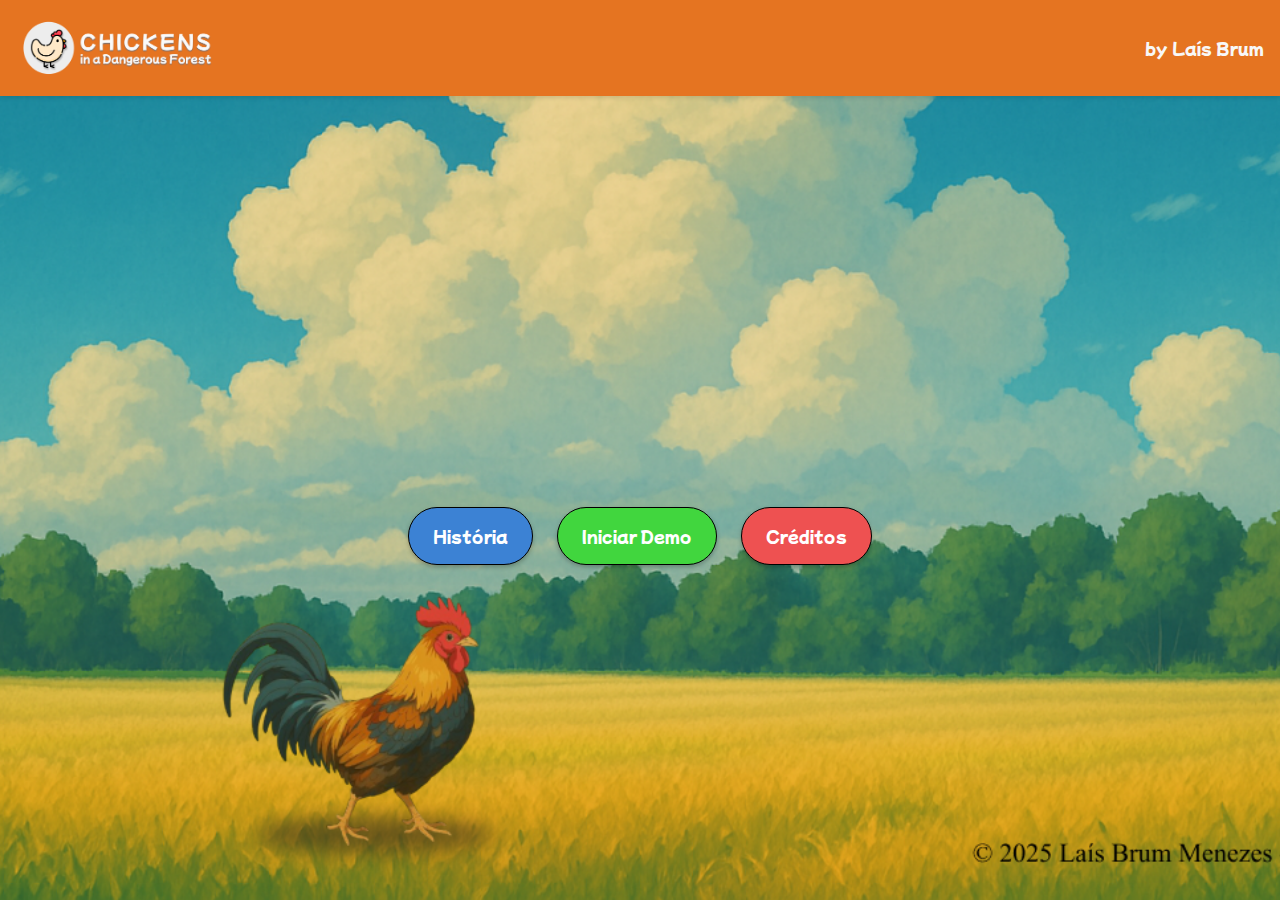
<file: index.html>
<!DOCTYPE html>
<html lang="pt-BR">
<head>

  <meta charset="UTF-8">
  <meta http-equiv="X-UA-Compatible" content="IE=edge">
  <meta name="viewport" content="width=device-width, initial-scale=1.0">
  <meta name="author" content="Laís Brum Menezes">

  <title>CHICKENS in a Dangerous Forest</title>

  <!-- Favicon da página-->
  <link rel="apple-touch-icon" sizes="180x180" href="./assets/img/favicon/apple-touch-icon.png">
  <link rel="icon" type="image/png" sizes="32x32" href="./assets/img/favicon/favicon-32x32.png">
  <link rel="icon" type="image/png" sizes="16x16" href="./assets/img/favicon/favicon-16x16.png">
  <link rel="manifest" href="./assets/img/favicon/site.webmanifest">

  <!-- Importação CSS -->
  <link rel="stylesheet" href="./assets/css/styles.css">

  <!-- Fonte -->
  <link href="https://fonts.googleapis.com/css2?family=Mochiy+Pop+One&display=swap" rel="stylesheet">

</head>
<body>

  <div class="header-area">

    <img src="./assets/img/Logo.png" alt="Logo">

    <div>
      <span id="author">by Laís Brum</span>
    </div>

  </div>

  <div class="container">

    <img src="./assets/img/backgroundMenu.png" alt="backgroundImg" class="backgroundImg">
    
    <div id="button-box">

      <button type="submit" class="button" id="btn-1" onclick="navegar('./assets/pages/historia.html')">
        <i class="fas fa-play"></i>
        História
      </button>

      <button type="submit" class="button" id="btn-2" onclick="navegar('./assets/pages/startGame.html')">
        <i class="fas fa-play"></i>
        Iniciar Demo
      </button>

      <button type="submit" class="button" id="btn-3" onclick="navegar('./assets/pages/creditos.html')">
        <i class="fas fa-play"></i>
        Créditos
      </button>
      
    </div>  

  </div>
  
  <script src="./assets/js/script.js"></script>
</body>
</html>
</file>
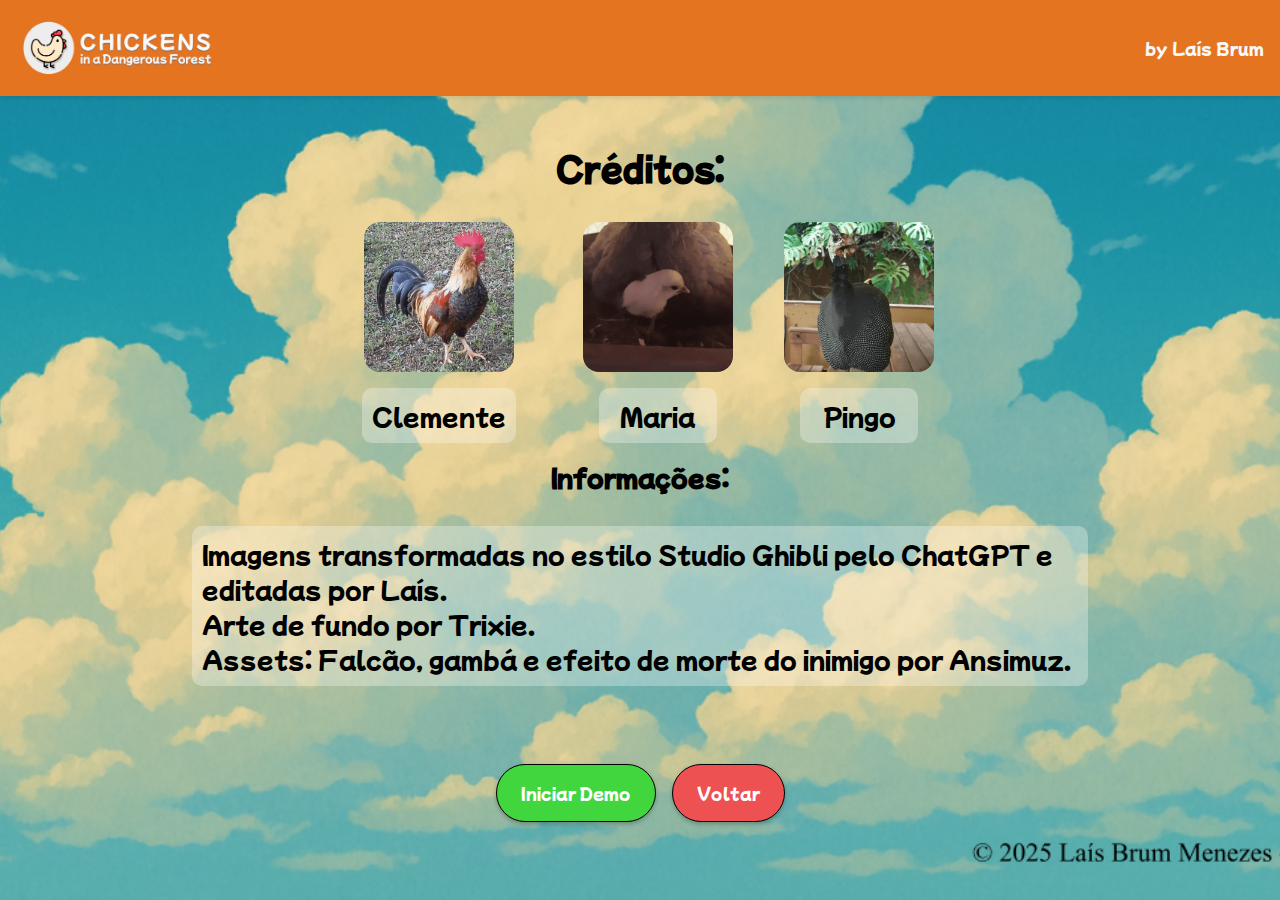
<file: assets/pages/creditos.html>
<html lang="pt-BR">
<head>

  <meta charset="UTF-8">
  <meta http-equiv="X-UA-Compatible" content="IE=edge">
  <meta name="viewport" content="width=device-width, initial-scale=1.0">
  <meta name="author" content="Laís Brum Menezes">

  <title>CHICKENS in a Dangerous Forest | História</title>

  <!-- Favicon da página-->
  <link rel="apple-touch-icon" sizes="180x180" href="../img/favicon/apple-touch-icon.png">
  <link rel="icon" type="image/png" sizes="32x32" href="../img/favicon/favicon-32x32.png">
  <link rel="icon" type="image/png" sizes="16x16" href="../img/favicon/favicon-16x16.png">
  <link rel="manifest" href="../img/favicon/site.webmanifest">

  <!-- Importação CSS -->
  <link rel="stylesheet" href="../css/styles.css">

  <!-- Fonte -->
  <link href="https://fonts.googleapis.com/css2?family=Mochiy+Pop+One&display=swap" rel="stylesheet">

</head>
<body>

  <div class="header-area">

    <img src="../img/Logo.png" alt="Logo">

    <div>
      <span id="author">by Laís Brum</span>
    </div>

  </div>

  <div class="container-historia">

    <div class="texto">
      <h1>Créditos:</h1>

      <div class="descriotionList">
        <div class="card">
          <img src="../img/creditos/clemente.gif" alt="Clemente" class="Clemente">
          <p>
            Clemente
          </p>
        </div>

        <div class="card">
          <img src="../img/creditos/maria.gif" alt="Maria" class="Maria">
          <p>
            Maria
          </p>
        </div>

        <div class="card">
          <img src="../img/creditos/pingo.gif" alt="Pingo" class="Pingo">
          <p>
            Pingo
          </p>
        </div>
      </div>
      
      <h2>Informações:</h2>
      <p>
        Imagens transformadas no estilo Studio Ghibli pelo ChatGPT e editadas por Laís.<br>
        Arte de fundo por Trixie.<br>
        Assets: Falcão, gambá e efeito de morte do inimigo por Ansimuz.
      </p>

    </div>

    <div id="page-button-box">
      <button type="submit" class="button" id="btn-2" onclick="navegar('./startGame.html')">
        <i class="fas fa-play"></i>
        Iniciar Demo
      </button>
  
      <button type="submit" class="button" id="btn-3" onclick="navegar('../../index.html')">
        <i class="fas fa-play"></i>
        Voltar
      </button>
    </div>

  </div>

  <script src="../js/script.js"></script>
</body>
</html>
</file>
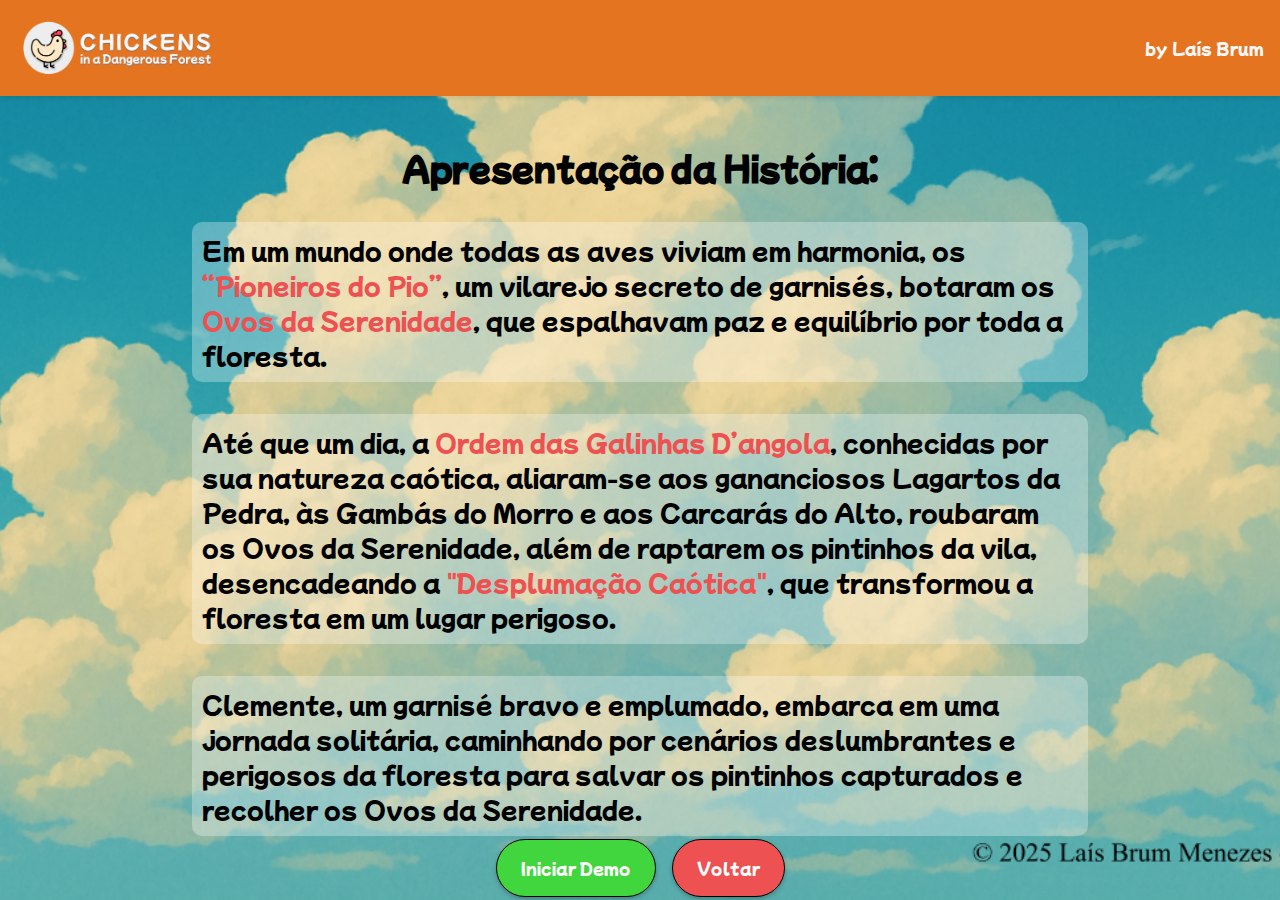
<file: assets/pages/historia.html>
<!DOCTYPE html>
<html lang="pt-BR">
<head>

  <meta charset="UTF-8">
  <meta http-equiv="X-UA-Compatible" content="IE=edge">
  <meta name="viewport" content="width=device-width, initial-scale=1.0">
  <meta name="author" content="Laís Brum Menezes">

  <title>CHICKENS in a Dangerous Forest | História</title>

  <!-- Favicon da página-->
  <link rel="apple-touch-icon" sizes="180x180" href="../img/favicon/apple-touch-icon.png">
  <link rel="icon" type="image/png" sizes="32x32" href="../img/favicon/favicon-32x32.png">
  <link rel="icon" type="image/png" sizes="16x16" href="../img/favicon/favicon-16x16.png">
  <link rel="manifest" href="../img/favicon/site.webmanifest">

  <!-- Importação CSS -->
  <link rel="stylesheet" href="../css/styles.css">

  <!-- Fonte -->
  <link href="https://fonts.googleapis.com/css2?family=Mochiy+Pop+One&display=swap" rel="stylesheet">

</head>
<body>

  <div class="header-area">

    <img src="../img/Logo.png" alt="Logo">

    <div>
      <span id="author">by Laís Brum</span>
    </div>

  </div>

  <div class="container-historia">

    <div class="texto">
      <h1>Apresentação da História:</h1>

      <p>
        Em um mundo onde todas as aves viviam em harmonia, os <span>“Pioneiros do Pio”</span>, um vilarejo secreto de garnisés, botaram os <span>Ovos da Serenidade</span>, que espalhavam paz e equilíbrio por toda a floresta.
      </p>
      <p>
        Até que um dia, a <span>Ordem das Galinhas D’angola</span>, conhecidas por sua natureza caótica, aliaram-se aos gananciosos Lagartos da Pedra, às Gambás do Morro e aos Carcarás do Alto, roubaram os Ovos da Serenidade, além de raptarem os pintinhos da vila, desencadeando a <span>"Desplumação Caótica"</span>, que transformou a floresta em um lugar perigoso.
      </p>
      <p>
        Clemente, um garnisé bravo e emplumado, embarca em uma jornada solitária, caminhando por cenários deslumbrantes e perigosos da floresta para salvar os pintinhos capturados e recolher os Ovos da Serenidade. 
      </p>
    </div>

    <div id="page-button-box">
      <button type="submit" class="button" id="btn-2" onclick="navegar('./startGame.html')">
        <i class="fas fa-play"></i>
        Iniciar Demo
      </button>
  
      <button type="submit" class="button" id="btn-3" onclick="navegar('../../index.html')">
        <i class="fas fa-play"></i>
        Voltar
      </button>
    </div>

  </div>

  <script src="../js/script.js"></script>
</body>
</html>
</file>
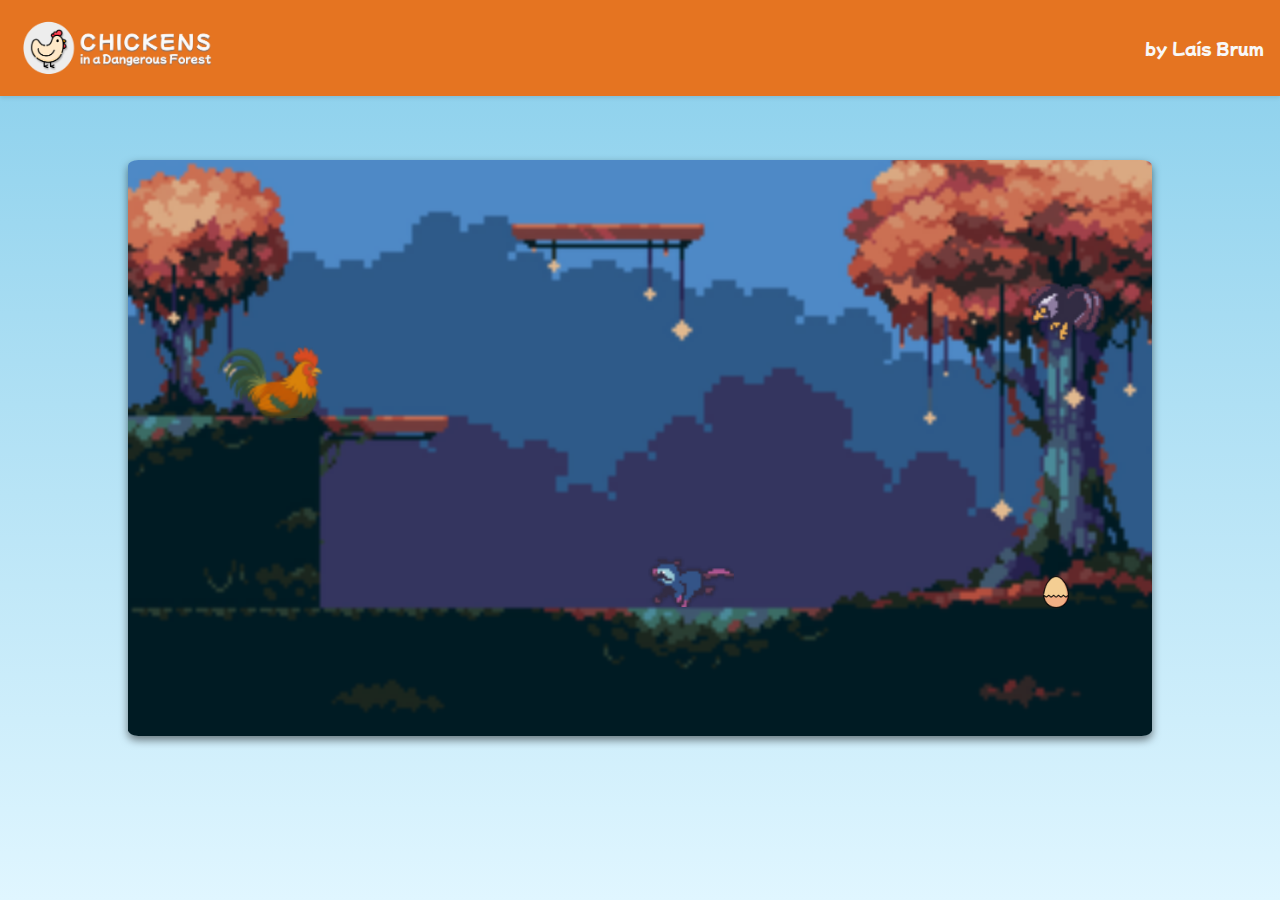
<file: assets/pages/startGame.html>
<!DOCTYPE html>
<html lang="pt-BR">
<head>

  <meta charset="UTF-8">
  <meta http-equiv="X-UA-Compatible" content="IE=edge">
  <meta name="viewport" content="width=device-width, initial-scale=1.0">
  <meta name="author" content="Laís Brum Menezes">

  <title>CHICKENS in a Dangerous Forest</title>

  <!-- Favicon da página-->
  <link rel="apple-touch-icon" sizes="180x180" href="../img/favicon/apple-touch-icon.png">
  <link rel="icon" type="image/png" sizes="32x32" href="../img/favicon/favicon-32x32.png">
  <link rel="icon" type="image/png" sizes="16x16" href="../img/favicon/favicon-16x16.png">
  <link rel="manifest" href="../img/favicon/site.webmanifest">

  <!-- Importação CSS -->
  <link rel="stylesheet" href="../css/styles.css">

  <!-- Fonte -->
  <link href="https://fonts.googleapis.com/css2?family=Mochiy+Pop+One&display=swap" rel="stylesheet">

</head>
<body>

  <div class="header-area">

    <img src="../img/Logo.png" alt="Logo">

    <div>
      <span id="author">by Laís Brum</span>
    </div>

  </div>

  <div class="container-game">
    <canvas></canvas>
  </div>
  <script src="../js/classes/CollisionBlock.js"></script>
  <script src="../js/classes/Sprite.js"></script>
  <script src="../js/classes/Player.js"></script>
  <script src="../js/classes/Enemy.js"></script>
  <script src="../js/classes/Oposum.js"></script>
  <script src="../js/classes/Chick.js"></script>
  <script src="../js/classes/Egg.js"></script>
  <script src="../js/classes/BasketEggs.js"></script>
  <script src="../js/data/collisions.js"></script>
  <script src="../js/script.js"></script>
  <script src="../js/eventListeners.js"></script>
  <script src="../js/utils.js"></script>
  <script src="../js/game.js"></script>
</body>
</html>
</file>
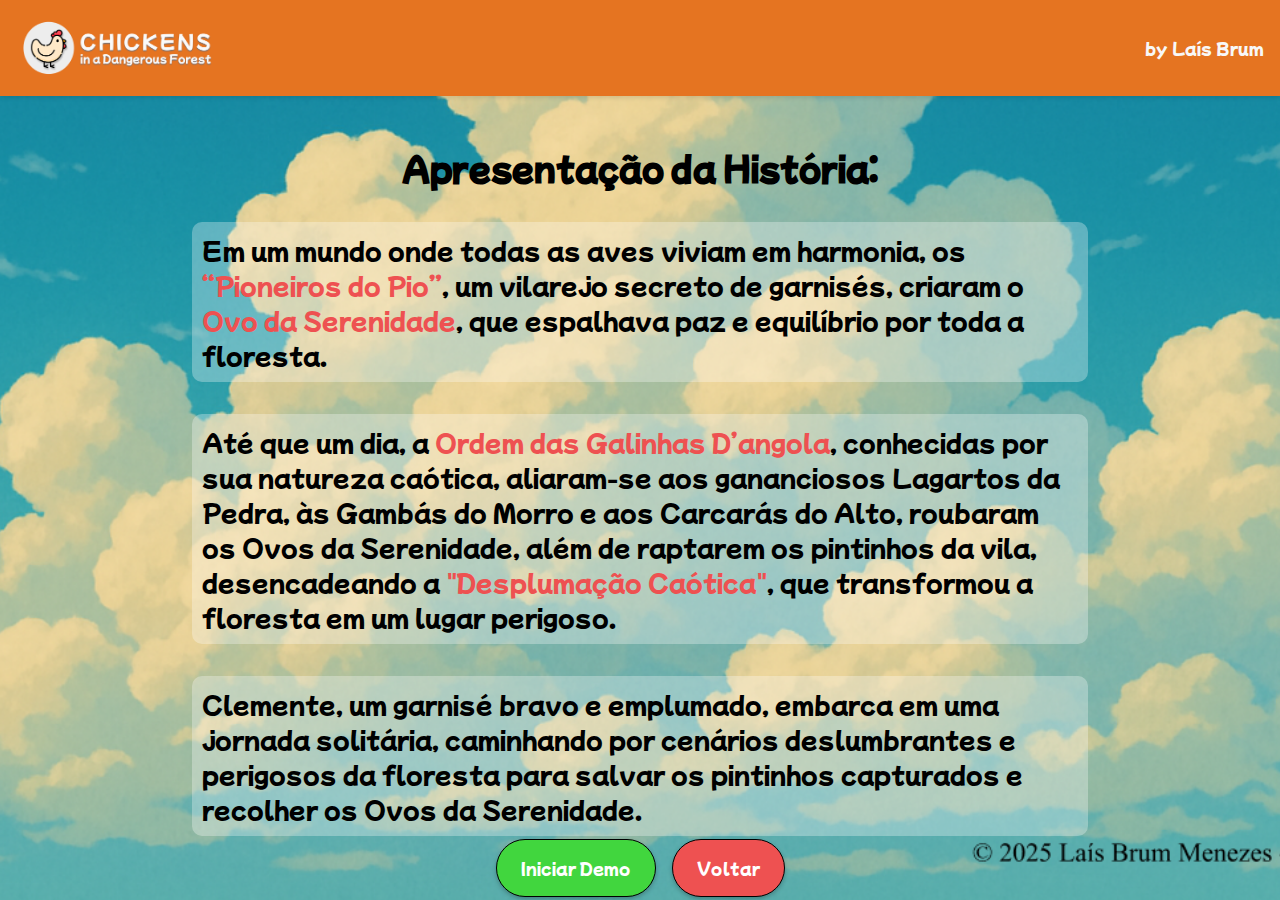
<file: game/assets/pages/historia.html>
<!DOCTYPE html>
<html lang="pt-BR">
<head>

  <meta charset="UTF-8">
  <meta http-equiv="X-UA-Compatible" content="IE=edge">
  <meta name="viewport" content="width=device-width, initial-scale=1.0">
  <meta name="author" content="Laís Brum Menezes">

  <title>CHICKENS in a Dangerous Forest | História</title>

  <!-- Favicon da página-->
  <link rel="apple-touch-icon" sizes="180x180" href="../img/favicon/apple-touch-icon.png">
  <link rel="icon" type="image/png" sizes="32x32" href="../img/favicon/favicon-32x32.png">
  <link rel="icon" type="image/png" sizes="16x16" href="../img/favicon/favicon-16x16.png">
  <link rel="manifest" href="../img/favicon/site.webmanifest">

  <!-- Importação CSS -->
  <link rel="stylesheet" href="../css/styles.css">

  <!-- Fonte -->
  <link href="https://fonts.googleapis.com/css2?family=Mochiy+Pop+One&display=swap" rel="stylesheet">

</head>
<body>

  <div class="header-area">

    <img src="../img/Logo.png" alt="Logo">

    <div>
      <span id="author">by Laís Brum</span>
    </div>

  </div>

  <div class="container-historia">

    <div class="texto">
      <h1>Apresentação da História:</h1>

      <p>
        Em um mundo onde todas as aves viviam em harmonia, os <span>“Pioneiros do Pio”</span>, um vilarejo secreto de garnisés, criaram o <span>Ovo da Serenidade</span>, que espalhava paz e equilíbrio por toda a floresta.
      </p>
      <p>
        Até que um dia, a <span>Ordem das Galinhas D’angola</span>, conhecidas por sua natureza caótica, aliaram-se aos gananciosos Lagartos da Pedra, às Gambás do Morro e aos Carcarás do Alto, roubaram os Ovos da Serenidade, além de raptarem os pintinhos da vila, desencadeando a <span>"Desplumação Caótica"</span>, que transformou a floresta em um lugar perigoso.
      </p>
      <p>
        Clemente, um garnisé bravo e emplumado, embarca em uma jornada solitária, caminhando por cenários deslumbrantes e perigosos da floresta para salvar os pintinhos capturados e recolher os Ovos da Serenidade. 
      </p>
    </div>

    <div id="page-button-box">
      <button type="submit" class="button" id="btn-2" onclick="navegar('./startGame.html')">
        <i class="fas fa-play"></i>
        Iniciar Demo
      </button>
  
      <button type="submit" class="button" id="btn-3" onclick="navegar('../../index.html')">
        <i class="fas fa-play"></i>
        Voltar
      </button>
    </div>

  </div>

  <script src="../js/script.js"></script>
</body>
</html>
</file>
<file: assets/css/styles.css>
/* Configuração geral */
* {
font-family: 'Mochiy Pop One', sans-serif;
padding: 0;
margin: 0;
box-sizing: border-box;
}

/* Estilo das páginas */
html,
body {
    min-height: 100vh;
    min-width: 100vw;
    margin: 0;
    flex-direction: column;
    justify-content: center;
    align-items: center;
    text-align: center;
    display: flex;
    background: linear-gradient(#87ceeb, #e0f6ff);
}

/* Estilo do cabeçalho */
.header-area {
    width: 100%;
    background: #E57421;
    padding: 1rem 1rem;
    box-shadow: 0 2px 4px rgba(0, 0, 0, 0.1);
    display: flex;
    justify-content: space-between;
    align-items: center;
    color: #f8f8f8;
    position: sticky;
    top: 0;
    left: 0;
    right: 0;
    z-index: 10;
}

.header-area img {
    height: 4rem;
}

#author {
    height: 100px;
}

/* Estilo da página principal */
.container {
    display: flex;
    width: 100%;
    height: 100%;
    margin: 0 auto;
    position: relative;
    overflow: hidden;
    flex-direction: column;
    justify-content: start;
    align-items: center;
    flex-grow: 1;
    gap: 1rem;
    padding-top: 6rem;
}

.backgroundImg {
    position: absolute; /* Permite posicionar elementos sobre a imagem */
    top: 0;
    left: 0;
    width: 100%;
    height: 100%;
    z-index: 1; /* Define a camada da imagem */
    object-fit: cover; /* Ajusta a imagem para cobrir o contêiner */
}

/* Estilos da página Game  */
.container-game {
    display: flex;
    width: 100%;
    height: 100%;
    flex-direction: column;
    justify-content: start;
    align-items: center;
    flex-grow: 1;
    padding-top: 0rem;
}

/* Estilos páginas Créditos e História  */
.container-credito,
.container-historia {
    display: flex;
    flex-direction: column;
    justify-content: start;
    align-items: center;
    flex-grow: 1;
    padding-top: 3rem;
    background-image: url('../img/clouds.png');
    background-size: cover; 
    background-repeat: no-repeat;
    background-position: center;
    position: relative;
    width: 100%;
}

/* Texto da página história */
.texto {
    position: relative;
    z-index: 2; 
    width: 100%;
    box-sizing: border-box;
    gap: 1rem;
    display: flex;
    flex-direction: column;
}

.texto h1 {
    font-size: 2rem;
}

.texto h2 {
    font-size: 1.5rem;
}

.texto p {
    font-size: 1.5rem;
    color: #000;
    text-align: left;
    margin-top: 1rem;
    margin-left: 12rem;
    margin-right: 12rem;
    background-color: rgba(255, 255, 255, 0.3); 
    padding: 10px; 
    border-radius: 10px;
}

.texto span {
    color: #EE5151;
}

/* Texto da página créditos */
.descriotionList {
    display: flex;
    flex-direction: row;
    align-items: flex-start;
    align-content: flex-start;
    justify-content: space-around;
    padding-left: 20rem;
    padding-right: 20rem;
}

.descriotionList img {
    width: 150px;
    height: 150px;
    margin-top: 1rem;
    border-radius: 1rem;
}

.descriotionList p {
    font-size: 1.5rem;
    color: #000;
    text-align: center;
    margin-top: 1rem;
    margin-left: 1rem;
    margin-right: 1rem;
    background-color: rgba(255, 255, 255, 0.3); 
    padding: 10px; 
    border-radius: 10px;
}

/* Estilo dos botões das páginas */
#page-button-box {
    position: relative;
    z-index: 2; 
    display: flex;
    flex-direction: row;
    justify-content: start;
    align-items: center;
    flex-grow: 1;
    margin-top: 0;
    justify-content: center;
}

/* Estilo dos botões Index */
#button-box{
    display: flex;
    height: 3rem;
    justify-content: center;
    align-items: center;
    gap: 0.5rem;
    position: relative;
    flex-shrink: 0;
    margin-top: 5rem;
    z-index: 2;
    margin-top: 20rem;
    flex-direction: row;
}

/* Estilo geral dos botões */
.button {
    color: #fff;
    padding: 1rem 1.5rem;
    font-size: 1rem;
    border: 0.5px solid #000;
    border-radius: 2rem;
    box-shadow: 0 2px 4px 0px rgba(0, 0, 0, 0.25);
    cursor: pointer;
    transition: background 0.3s, transform 0.2s;
    margin-left: 0.5rem;
    margin-right: 0.5rem;
}

.button:active {
    transform: scale(0.95);
}

#btn-1 {
    background: #3C82D4;
}
#btn-1:hover {
    background: #2E6AB0;
    transform: scale(1.05);
}

#btn-2 {
    background: #41D63E;
}
#btn-2:hover {
    background: #32B32F;
    transform: scale(1.05);
}

#btn-3 {
    background: #EE5151;
}
#btn-3:hover {
    background: #CD3333;
    transform: scale(1.05);
}

/* Estilo da janela canvas */
canvas {
    position: absolute;
    top: 10rem;
    box-shadow: 0 4px 8px rgba(0, 0, 0, 0.5);
    border-radius: 1%;
}
</file>
<file: game/assets/css/styles.css>
/* Configuração geral */
* {
font-family: 'Mochiy Pop One', sans-serif;
padding: 0;
margin: 0;
box-sizing: border-box;
}

/* Estilo das páginas */
html,
body {
    min-height: 100vh;
    min-width: 100vw;
    margin: 0;
    flex-direction: column;
    justify-content: center;
    align-items: center;
    text-align: center;
    display: flex;
    background: linear-gradient(#87ceeb, #e0f6ff);
}

/* Estilo do cabeçalho */
.header-area {
    width: 100%;
    background: #E57421;
    padding: 1rem 1rem;
    box-shadow: 0 2px 4px rgba(0, 0, 0, 0.1);
    display: flex;
    justify-content: space-between;
    align-items: center;
    color: #f8f8f8;
    position: sticky;
    top: 0;
    left: 0;
    right: 0;
    z-index: 10;
}

.header-area img {
    height: 4rem;
}

#author {
    height: 100px;
}

/* Estilo da página principal */
.container {
    display: flex;
    width: 100%;
    height: 100%;
    margin: 0 auto;
    position: relative;
    overflow: hidden;
    flex-direction: column;
    justify-content: start;
    align-items: center;
    flex-grow: 1;
    gap: 1rem;
    padding-top: 6rem;
}

.backgroundImg {
    position: absolute; /* Permite posicionar elementos sobre a imagem */
    top: 0;
    left: 0;
    width: 100%;
    height: 100%;
    z-index: 1; /* Define a camada da imagem */
    object-fit: cover; /* Ajusta a imagem para cobrir o contêiner */
}

/* Estilos da página Game  */
.container-game {
    display: flex;
    width: 100%;
    height: 100%;
    flex-direction: column;
    justify-content: start;
    align-items: center;
    flex-grow: 1;
    padding-top: 0rem;
}

/* Estilos páginas Créditos e História  */
.container-credito,
.container-historia {
    display: flex;
    flex-direction: column;
    justify-content: start;
    align-items: center;
    flex-grow: 1;
    padding-top: 3rem;
    background-image: url('../img/clouds.png');
    background-size: cover; 
    background-repeat: no-repeat;
    background-position: center;
    position: relative;
    width: 100%;
}

/* Texto da página história */
.texto {
    position: relative;
    z-index: 2; 
    width: 100%;
    box-sizing: border-box;
    gap: 1rem;
    display: flex;
    flex-direction: column;
}

.texto h1 {
    font-size: 2rem;
}

.texto h2 {
    font-size: 1.5rem;
}

.texto p {
    font-size: 1.5rem;
    color: #000;
    text-align: left;
    margin-top: 1rem;
    margin-left: 12rem;
    margin-right: 12rem;
    background-color: rgba(255, 255, 255, 0.3); 
    padding: 10px; 
    border-radius: 10px;
}

.texto span {
    color: #EE5151;
}

/* Texto da página créditos */
.descriotionList {
    display: flex;
    flex-direction: row;
    align-items: flex-start;
    align-content: flex-start;
    justify-content: space-around;
    padding-left: 20rem;
    padding-right: 20rem;
}

.descriotionList img {
    width: 150px;
    height: 150px;
    margin-top: 1rem;
    border-radius: 1rem;
}

.descriotionList p {
    font-size: 1.5rem;
    color: #000;
    text-align: center;
    margin-top: 1rem;
    margin-left: 1rem;
    margin-right: 1rem;
    background-color: rgba(255, 255, 255, 0.3); 
    padding: 10px; 
    border-radius: 10px;
}

/* Estilo dos botões das páginas */
#page-button-box {
    position: relative;
    z-index: 2; 
    display: flex;
    flex-direction: row;
    justify-content: start;
    align-items: center;
    flex-grow: 1;
    margin-top: 0;
    justify-content: center;
}

/* Estilo dos botões Index */
#button-box{
    display: flex;
    height: 3rem;
    justify-content: center;
    align-items: center;
    gap: 0.5rem;
    position: relative;
    flex-shrink: 0;
    margin-top: 5rem;
    z-index: 2;
    margin-top: 20rem;
    flex-direction: row;
}

/* Estilo geral dos botões */
.button {
    color: #fff;
    padding: 1rem 1.5rem;
    font-size: 1rem;
    border: 0.5px solid #000;
    border-radius: 2rem;
    box-shadow: 0 2px 4px 0px rgba(0, 0, 0, 0.25);
    cursor: pointer;
    transition: background 0.3s, transform 0.2s;
    margin-left: 0.5rem;
    margin-right: 0.5rem;
}

.button:active {
    transform: scale(0.95);
}

#btn-1 {
    background: #3C82D4;
}
#btn-1:hover {
    background: #2E6AB0;
    transform: scale(1.05);
}

#btn-2 {
    background: #41D63E;
}
#btn-2:hover {
    background: #32B32F;
    transform: scale(1.05);
}

#btn-3 {
    background: #EE5151;
}
#btn-3:hover {
    background: #CD3333;
    transform: scale(1.05);
}

/* Estilo da janela canvas */
canvas {
    position: absolute;
    top: 10rem;
    box-shadow: 0 4px 8px rgba(0, 0, 0, 0.5);
    border-radius: 1%;
}
</file>
